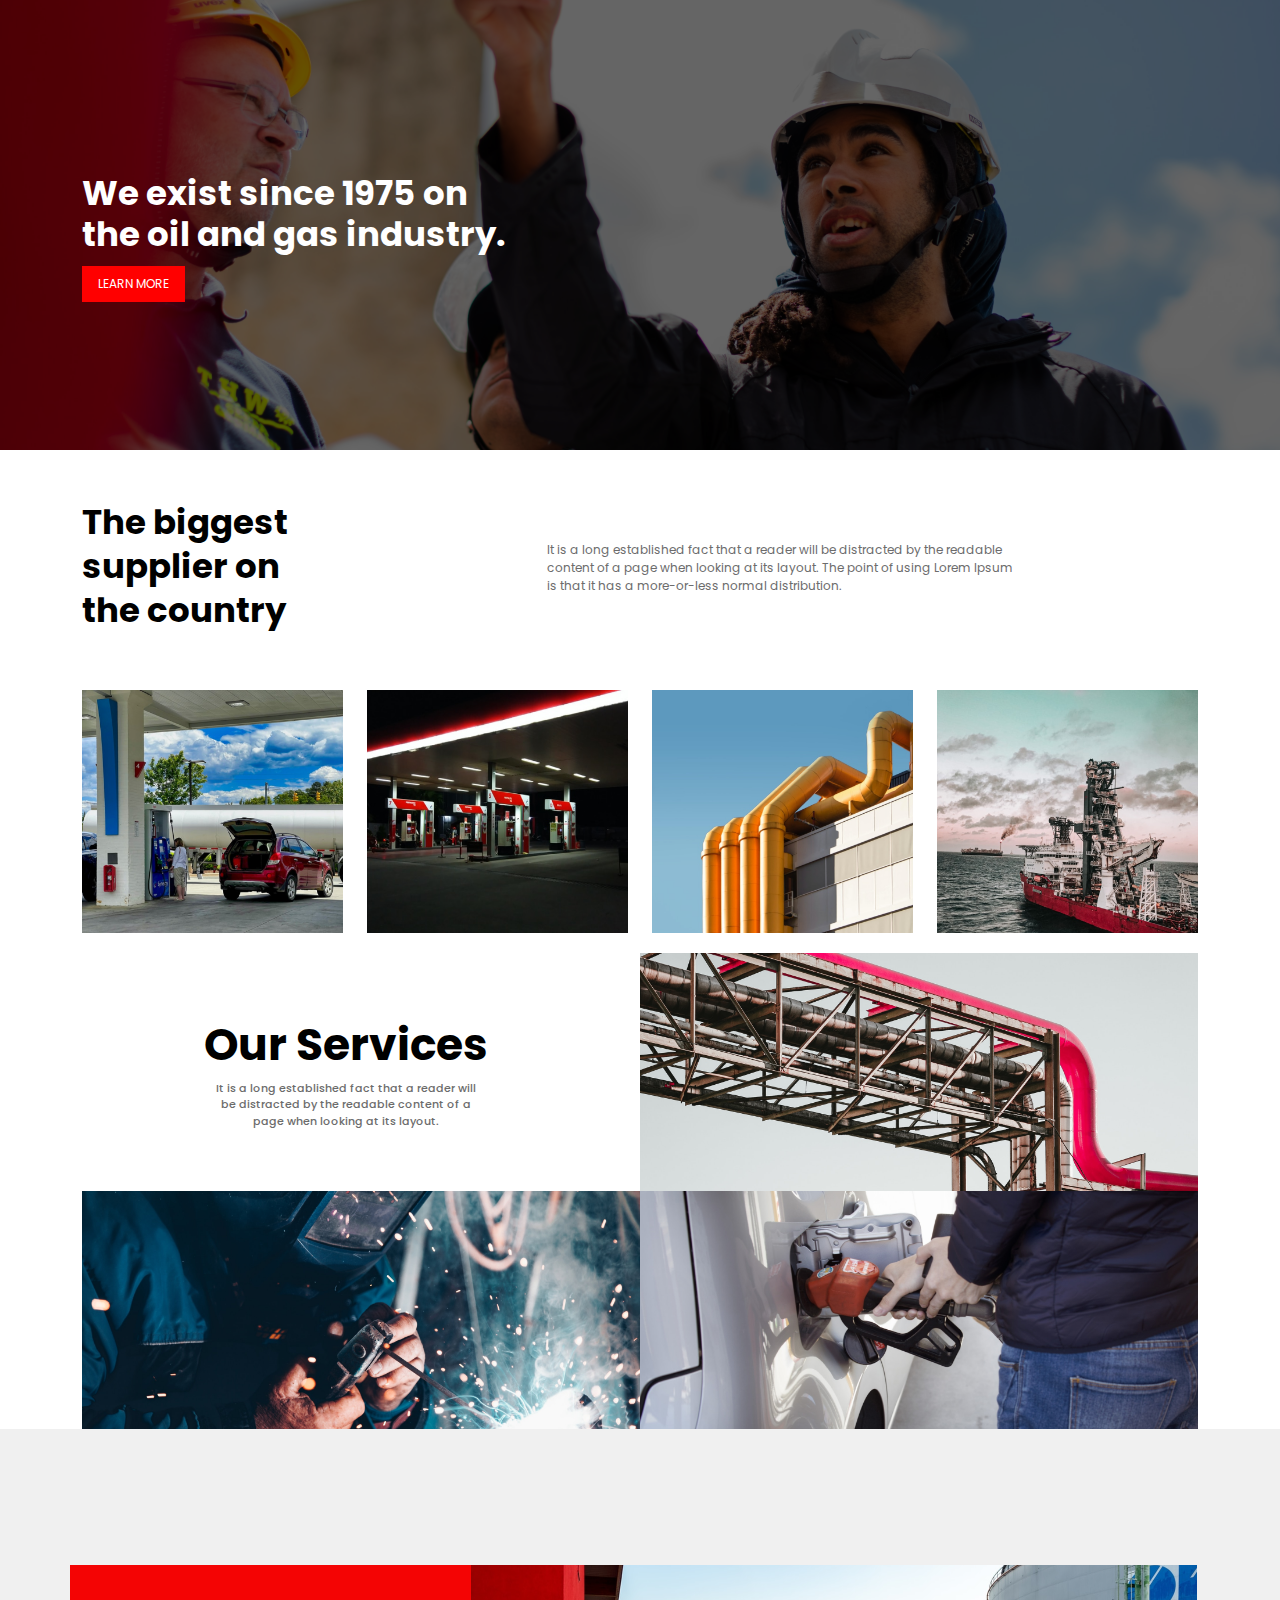
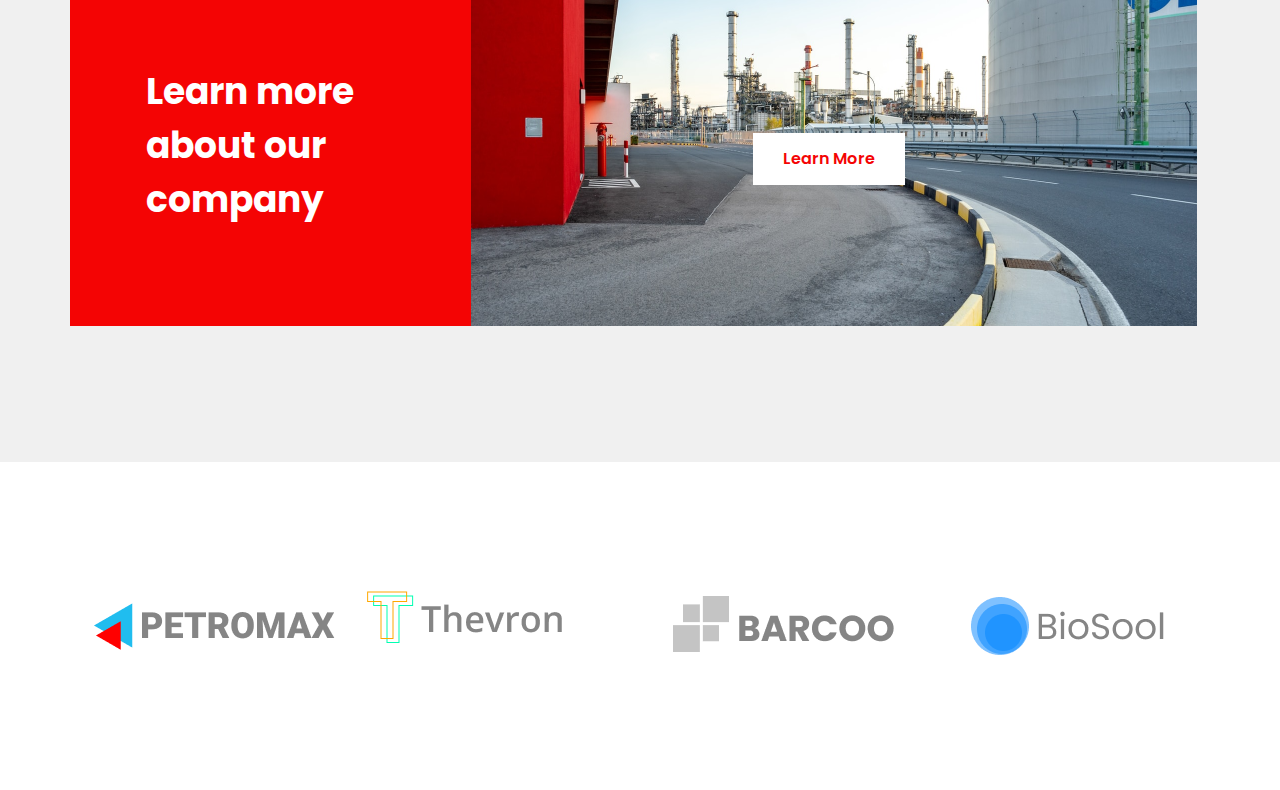
<file: index.html>
<!DOCTYPE html>
<html lang="en">
<head>
    <meta charset="UTF-8">
    <meta name="viewport" content="width=device-width, initial-scale=1.0">
    <title>Document</title>
    <link href="https://fonts.googleapis.com/css2?family=Poppins:ital,wght@0,100;0,200;0,300;0,400;0,500;0,600;0,700;0,800;0,900;1,100;1,200;1,300;1,400;1,500;1,600;1,700;1,800;1,900&display=swap" rel="stylesheet">
    <link rel="stylesheet" href="./css/bootstrap.min.css">
    <link rel="stylesheet" href="./css/style.css">
    <link rel="stylesheet" href="./css/responsive.css">
</head>
<body>


  <!----- Group B  ------>
  <!-- banner part start -->
    <section class="banner">

        <div class="banneroverly">
            <div class="container">

                <h1>We exist since 1975 on the oil and gas industry.</h1>
                <a href="">LEARN MORE</a>

            </div>
        </div>
    </section>
    <!-- banner part end-->


    <!-- supplier part start -->
    <section class="supplier">
        <div class="container">
            <div class="box">
                <div class="col-lg-5">
                    <h2>The biggest supplier on the country</h2>
                </div>
                <div class="col-lg-7">
                    <p>It is a long established fact that a reader will be distracted by the readable content of
                        a page when looking at its layout. The point of using Lorem Ipsum is that it has a
                        more-or-less normal distribution.</p>
                </div>
            </div>
        </div>
    </section>
    <!-- supplier part end -->

    <!-- image part start -->
    <section class="bannerbottom">
        <div class="container">
            <div class="row">
                <div class="col-12 col-md-6 col-lg-3">
                    <div class="item">
                        <img src="./images/imgbannerbottomone.png" alt="">
                    </div>
                </div>
                <div class="col-12 col-md-6 col-lg-3">
                    <div class="item">
                        <img src="./images/imgbannerbottomtwo.png" alt="">
                    </div>
                </div>
                <div class="col-12 col-md-6 col-lg-3">
                    <div class="item">
                        <img src="./images/imgbannerbottomthree.png" alt="">
                    </div>
                </div>
                <div class="col-12 col-md-6 col-lg-3">
                    <div class="item">
                        <img src="./images/imgbannerbottomfour.png" alt="">
                    </div>
                </div>
            </div>
        </div>
    </section>
    <!-- image part end -->
    <!----- Group B  ----->


<!----- Group A  ------>
<!----- Services ------>

    <section class="services">
        <div class="container">
            <div class="row g-0">
                <div class="col-12 col-md-12 col-lg-6">
                    <div class="item">
                        <h2>Our Services</h2>
                        <p>It is a long established fact that a reader will be distracted by the readable content of a page when looking at its layout.</p>
                    </div>
                </div>
                <div class="col-12 col-md-12 col-lg-6">
                    <div class="item">
                        <img src="./images/imgserviceone.png" alt="">
                        <div class="overlay">
                            <h4>Modern natural oil and gas refineries.</h4>
                            <a href="">Learn More</a>
                        </div>
                    </div>
                </div>
                <div class="col-12 col-md-12 col-lg-6">
                    <div class="item">
                        <img src="./images/imgservicetwo.png" alt="">
                        <div class="overlay">
                            <h4>Supply of national industries.</h4>
                            <a href="">Learn More</a>
                        </div>
                    </div>
                </div>
                <div class="col-12 col-md-12 col-lg-6">
                    <div class="item">
                        <img src="./images/imgservicethree.png" alt="">
                        <div class="overlay">
                            <h4>National fuel distribution and supply.</h4>
                            <a href="">Learn More</a>
                        </div>
                    </div>
                </div>
            </div>
        </div>
    </section>
    
<!----- Services ------>
<!----- About ------>

 <section class="about-p">
      <div class="container">
        <div class="row">
            <div class="col-12 col-md-12 col-lg-12">
                <div class="bg">
                     <h2 class="h2-p">Learn more about our company</h2>
                </div>
                <div class="learnmore">
                    <img class="image" src="./images/imgabout.png" alt="" />
                    <a href="">Learn More</a>
                </div>
            </div>
          
        </div>
      </div>
    </section>

<!----- About ------>
<!----- Reference ------>

<section class="reference">
    <div class="container">
      <div class="row">
        <div class="one col-lg-3">
          <img src="./images/company1.png" alt="">
        </div>
        <div class="two col-lg-3">
          <img src="./images/company2.png" alt="">
        </div>
        <div class="three col-lg-3">
          <img src="./images/company3.png" alt="">
        </div>
        <div class="four col-lg-3">
          <img src="./images/company4.png" alt="">
        </div>
      </div>
    </div>
  </section>

<!----- Reference ------>
<!----- Group A  ------>

<script src="./js/bootstrap.bundle.min.js"></script>
 
</body>
</html>
</file>
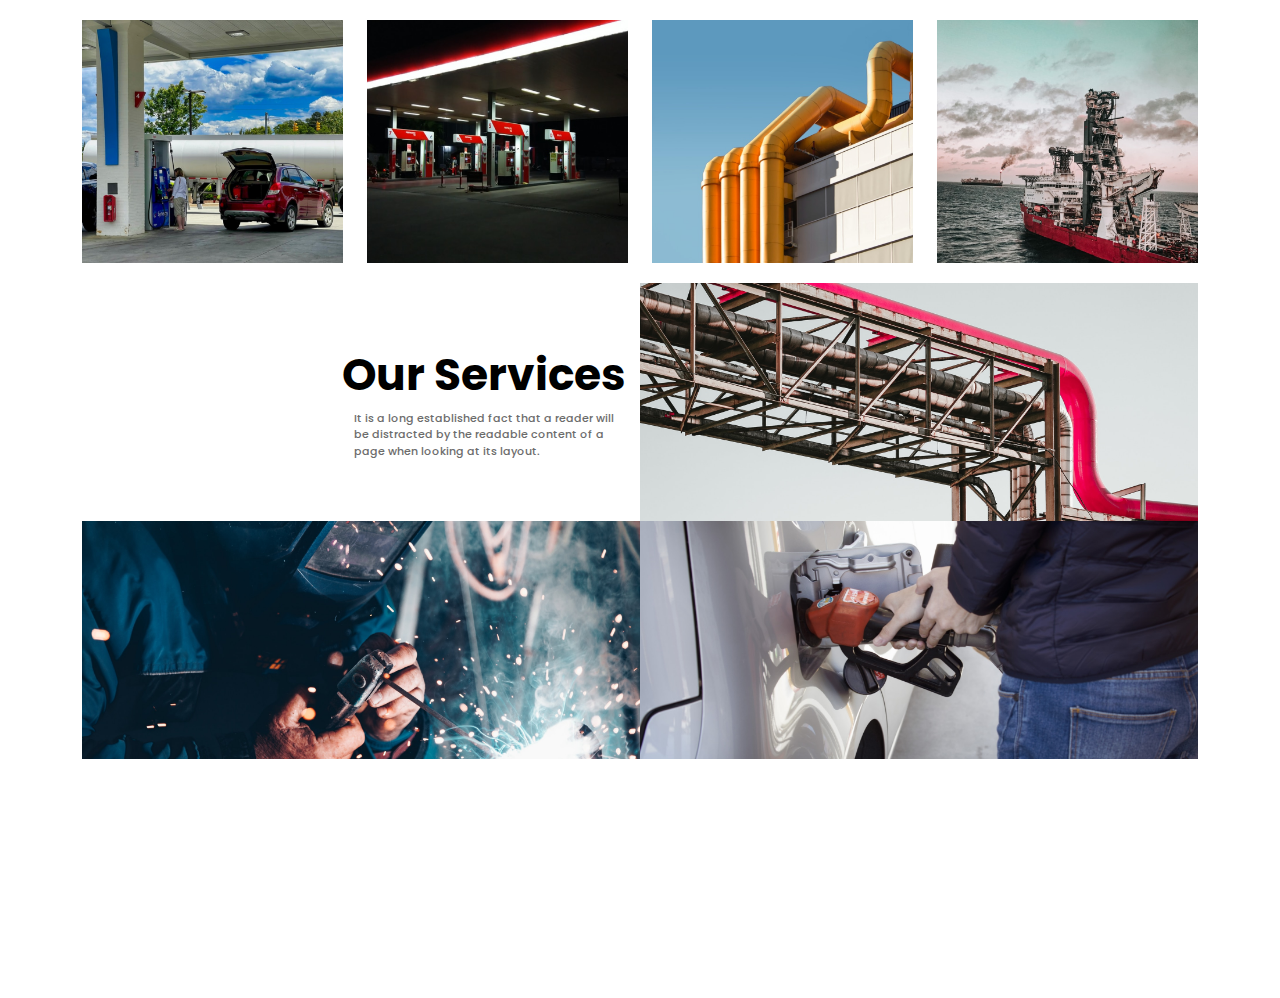
<file: Petroil-2503/index.html>
<!DOCTYPE html>
<html lang="en">
<head>
    <meta charset="UTF-8">
    <meta name="viewport" content="width=device-width, initial-scale=1.0">
    <title>Document</title>
    <link href="https://fonts.googleapis.com/css2?family=Poppins:ital,wght@0,100;0,200;0,300;0,400;0,500;0,600;0,700;0,800;0,900;1,100;1,200;1,300;1,400;1,500;1,600;1,700;1,800;1,900&display=swap" rel="stylesheet">
    <link rel="stylesheet" href="./css/bootstrap.min.css">
    <link rel="stylesheet" href="./css/style.css">
    <link rel="stylesheet" href="./css/responsive.css">
</head>
<body>


<!----- Group B  ------>
    <section class="bannerbottom">
        <div class="container">
            <div class="row">
                <div class="col-12 col-md-6 col-lg-3">
                    <div class="item">
                        <img src="./images/imgbannerbottomone.png" alt="">
                    </div>
                </div>
                <div class="col-12 col-md-6 col-lg-3">
                    <div class="item">
                        <img src="./images/imgbannerbottomtwo.png" alt="">
                    </div>
                </div>
                <div class="col-12 col-md-6 col-lg-3">
                    <div class="item">
                        <img src="./images/imgbannerbottomthree.png" alt="">
                    </div>
                </div>
                <div class="col-12 col-md-6 col-lg-3">
                    <div class="item">
                        <img src="./images/imgbannerbottomfour.png" alt="">
                    </div>
                </div>
            </div>
        </div>
    </section>
<!----- Group B  ------>


<!----- Group A  ------>
<!----- Services ------>

    <section class="services">
        <div class="container">
            <div class="row g-0">
                <div class="col-lg-6">
                    <div class="item">
                        <h2>Our Services</h2>
                        <p>It is a long established fact that a reader will be distracted by the readable content of a page when looking at its layout.</p>
                    </div>
                </div>
                <div class="col-lg-6">
                    <div class="item">
                        <img src="./images/imgserviceone.png" alt="">
                        <div class="overlay">
                            <h4>Modern natural oil and gas refineries.</h4>
                            <a href="">Learn More</a>
                        </div>
                    </div>
                </div>
                <div class="col-lg-6">
                    <div class="item">
                        <img src="./images/imgservicetwo.png" alt="">
                        <div class="overlay">
                            <h4>Supply of national industries.</h4>
                            <a href="">Learn More</a>
                        </div>
                    </div>
                </div>
                <div class="col-lg-6">
                    <div class="item">
                        <img src="./images/imgservicethree.png" alt="">
                        <div class="overlay">
                            <h4>National fuel distribution and supply.</h4>
                            <a href="">Learn More</a>
                        </div>
                    </div>
                </div>
            </div>
        </div>
    </section>
    
<!----- Services ------>
<!----- Group A  ------>





    <script src="./js/bootstrap.bundle.min.js"></script>

    
</body>
</html>
</file>
<file: css/style.css>
/* <!----- Group B  ------> */

 .banner{
    background-image: url(../images/banner.png);
    background-size: cover;
    background-repeat: no-repeat;
    background-position: center;
    width: 100%;
    height: 783px;
    position: relative;
}
.banner .banneroverly{
    height: 100%;
    width: 100%;
    background: rgba(0, 0, 0,0.6);
    position: absolute;
    top: 0;
    left: 0;

}
.banner h1{
     font-family: "Poppins", sans-serif;
    font-weight: 700;
     color: #FFFFFF;
     font-size: 64px;
     width: 842px;
     padding-top: 257px;
     padding-bottom: 31px;
     
     height: 186px;
   
   
}
.banner a{
    font-family: "Poppins", sans-serif;
    font-weight: 500;
     color: #ffffff;
     font-size: 16px;
    
     padding-top: 14px;
     padding-bottom: 14px;
     padding-left: 41px;
     padding-right: 42px;
     margin-top: 150px;
     background: red;
     display: inline-block;
     text-decoration: none;
     transition: .5s;
     
   

}
.banner a:hover{
    color: #000;
    background-color: #f47004;
}


  /* <!-- banner part end--> */

.supplier .col-lg-5 h2{
       font-family: "Poppins", sans-serif;
    font-weight: 700;
     color: #000000;
     font-size: 48px;
     width: 289px;
     line-height: 72px;
     
 
   
}
.supplier .col-lg-7 p{
           font-family: "Poppins", sans-serif;
    font-weight: 400;
     color: #6C6C6C;
     font-size: 16px;
     width: 651px;
     padding-top: 80px;
   
  
     

}
.supplier .box{
    display: flex;
}
.supplier{
    padding-top: 78px;
    padding-bottom: 100px;
}


/* <!-- supplier part end --> */

/* < ----image part start-------> */

.bannerbottom {
    padding: 20px 0;
}

.item img {
    width: 100%;
    height: auto;
}


/* < ----image part end-------> */

 /* <!----- Group B  ------> */

 /* <!----- Group A  ------> */
 /* <====== Services ======> */

 .services .item{
    position: relative;
    overflow: hidden;
 }

.services .item h2{
    font-size: 44px;
    font-weight: 700;
    font-family: "Poppins", sans-serif;
    padding-left: 260px;
    padding-top: 66px;
    color: #000000;   
}

.services .item p{
    font-size: 11px;
    font-weight: 500;
    font-family: "Poppins", sans-serif;
    width: 548px;
    padding-left: 272px;
    color: #6C6C6C;

}

.services .item .overlay{
    width: 100%;
    height: 100%;
    background-color: rgb(0, 0, 0,0.6);
    position: absolute;
    bottom: -100%;
    left: 0;
    transition: .3s
}

.services .item:hover .overlay{
    bottom: 0;
}

.services .item .overlay h4{
    font-size: 24px;
    font-weight: 700;
    font-family: "Poppins", sans-serif;
    padding-left: 84px;
    padding-top: 104px;
    color: #FFF;
}

.services .item .overlay a{
    display: block;
    width: 103px;
    font-size: 10px;
    font-weight: 600;
    font-family: "Poppins", sans-serif;
    padding: 9px 23px;
    color: #FFF;
    background-color: #F40404;
    text-decoration: none;
    margin-left: 85px;
    margin-top: 16px;
    transition: .3s;
}

.services .item .overlay a:hover{
    color: #000;
    background-color: #f47004;
}

/* <====== Services ======> */
/* <====== About ======> */

.about-p {
  background-color: #f0f0f0;
  width: 100%;
  height: 633px;
}

.container {
  position: relative;
}

.bg {
  background-color: #f40404;
  width: 413px;
  height: 361px;
  position: absolute;
  top: 136px;
  left: 0;
}
.h2-p {
  color: white;
  font-family: "Poppins", sans-serif;
  font-size: 36px;
  font-weight: 700;
  width: 262px;
  line-height: 54px;
  position: absolute;
  top: 100px;
  left: 75.5px;
}

.learnmore {
  position: absolute;
  top: 136px;
  left: 401px;
}

.image {
  width: 726px;
  height: 361px;
}

.learnmore a {
  text-decoration: none;
  position: absolute;
  top: 168px;
  left: 282px;
  color: #f40404;
  background-color: white;
  font-family: "Poppins", sans-serif;
  font-size: 16px;
  font-weight: 600;
  padding: 14px 30px;
  transition: .3s;
}

.learnmore a:hover{
    color: #3434e7;

}

/* <====== About ======> */
/* <====== Reference ======> */

.reference{
  margin-top: 117px;
  margin-bottom: 117px;
}

/* <====== Reference ======> */
/* <!----- Group A  ------> */
</file>
<file: css/responsive.css>
@media (min-width: 320px) and (max-width: 575.99px) {
     /* <!----- Group B  ------> */


     /* banner part */


     .banner {

         height: 200px;

     }

     .banner h1 {

         font-size: 18px;
         width: 236px;
         padding-top: 73px !important;
         padding-bottom: 0px;

         height: 0px;


     }

     .banner a {

         font-weight: 500;

         font-size: 8px;

         padding-top: 5px;
         padding-bottom: 5px;
         padding-left: 10px;
         padding-right: 11px;
         margin-top: 50px;




     }

     /* banner part */

     /* supplier part */
     .supplier .col-lg-5 h2 {
         font-size: 14px;
         width: 202px;
         line-height: 22px;
         margin: auto;
     }

     .supplier .col-lg-7 p {
         font-weight: 300;
         font-size: 10px;
         width: 294px;
         padding-top: 6px;
         margin: auto;
     }

     .supplier {
         padding-top: 41px;
         padding-bottom: 41px;
         text-align: center;
     }

     .supplier .box {
         display: block;
     }


     /* supplier part */

     /* image part */
     .row {
         gap: 15px;
     }

     /* image part */
     /* <!----- Group B  ------> */
 }

 @media (min-width: 576px) and (max-width: 767.99px) {
     /* <!----- Group B  ------> */


     /* banner part */


     .banner {

         height: 320px;

     }

     .banner h1 {

         font-size: 24px;
         width: 307px;
         padding-top: 139px !important;
         padding-bottom: 0px;

         height: 0px;


     }

     .banner a {
         font-weight: 400;
         font-size: 10px;
         padding-top: 8px;
         padding-bottom: 8px;
         padding-left: 15px;
         padding-right: 15px;
         margin-top: 64px;
     }

     /* banner part */

     /* supplier part */
     .supplier .col-lg-5 h2 {
         font-size: 24px;
         width: 172px;
         line-height: 34px;
     }

     .supplier .col-lg-7 p {
         font-weight: 400;
         font-size: 10px;
         width: 353px;
         padding-top: 32px;
     }

     .supplier {
         padding-top: 50px;
         padding-bottom: 30px;
     }


     /* supplier part */

     /* image part */


     .row {
         gap: 30px;
     }

     /* image part */
     /* <!----- Group B  ------> */
 }

 @media (min-width: 768px) and (max-width: 991.99px) {
     /* <!----- Group B  ------> */

     /* banner part */


     .banner {

         height: 400px;

     }

     .banner h1 {

         font-size: 28px;
         width: 350px;
         padding-top: 165px !important;
         padding-bottom: 0px;

         height: 0px;


     }

     .banner a {
         font-weight: 400;
         font-size: 10px;
         padding-top: 8px;
         padding-bottom: 8px;
         padding-left: 15px;
         padding-right: 15px;
         margin-top: 85px;
     }

     /* banner part */

     /* supplier part */
     .supplier .col-lg-5 h2 {
         font-size: 28px;
         width: 190px;
         line-height: 38px;
     }

     .supplier .col-lg-7 p {
         font-weight: 400;
         font-size: 11px;
         width: 450px;
         padding-top: 32px;
     }

     .supplier {
         padding-top: 50px;
         padding-bottom: 30px;
     }

     /* supplier part */

     .row {
         row-gap: 30px;
     }

     /* <!----- Group B  ------> */
 }

 @media (min-width: 992px) and (max-width: 1199.99px) {
     /* <!----- Group B  ------> */
     /* banner part */

     .banner {

         height: 400px;

     }

     .banner h1 {

         font-size: 30px;
         width: 380px;
         padding-top: 165px !important;
         padding-bottom: 0px;

         height: 0px;


     }

     .banner a {
         font-weight: 400;
         font-size: 12px;
         padding-top: 8px;
         padding-bottom: 8px;
         padding-left: 15px;
         padding-right: 15px;
         margin-top: 85px;
     }

     /* banner part */
     /* supplier part */
     .supplier .col-lg-5 h2 {
         font-size: 32px;
         width: 205px;
         line-height: 44px;
     }

     .supplier .col-lg-7 p {
         font-weight: 400;
         font-size: 11px;
         width: 450px;
         padding-top: 32px;
     }

     .supplier {
         padding-top: 50px;
         padding-bottom: 30px;
     }

     /* supplier part */
     /* <!----- Group B  ------> */

 }

 @media (min-width: 1200px) and (max-width: 1399.99px) {
     /* <!----- Group B  ------> */
     /* banner part */

     .banner {

         height: 450px;

     }

     .banner h1 {
         font-size: 34px;
         width: 429px;
         padding-top: 173px !important;
         padding-bottom: 0px;
         height: 0px;
     }

     .banner a {
         font-weight: 400;
         font-size: 12px;
         padding-top: 9px;
         padding-bottom: 9px;
         padding-left: 16px;
         padding-right: 16px;
         margin-top: 85px;
     }

     /* banner part */
     /* supplier part */
     .supplier .col-lg-5 h2 {
         font-size: 34px;
         width: 216px;
         line-height: 44px;
     }

     .supplier .col-lg-7 p {
         font-weight: 400;
         font-size: 12px;
         width: 470px;
         padding-top: 41px;
     }

     .supplier {
         padding-top: 50px;
         padding-bottom: 30px;
     }

     /* supplier part */
     /* <!----- Group B  ------> */
}

/* <!----- Group A  ------> */
/* Services Start */

@media (min-width: 320px) and (max-width: 575.99px){
.services .item h2{
    width: 304px;
    padding-left: 4px;
    padding-top: 66px;
}

.services .item p{
    width: 270px;
    padding-left: 24px;
    text-align: center;
}

.services .item .overlay{
    width: 100%;
    height: 100%;
    background-color: rgb(0, 0, 0,0.6);
    position: absolute;
    bottom: 0%;
    left: 0;
}

.services .item .overlay h4{
    font-size: 22px;
    padding-left: 7px;
    padding-top: 12px;
    width: 308px;
}

.services .item .overlay a{
    width: 103px;
    padding: 9px 23px;
    margin-left: 90px;
    margin-top: 12px;
}

.services .item .overlay a:hover{
    color: white;
    background-color: #F40404;
}
}

@media (min-width: 576px) and (max-width: 767.99px){
.services .item h2{
    width: 400px;
    padding-left: 110px;
    padding-top: 66px;
}

.services .item p{
    width: 376px;
    padding-left: 126px;
    text-align: center;
}

.services .item .overlay{
    width: 100%;
    height: 100%;
    background-color: rgb(0, 0, 0,0.6);
    position: absolute;
    bottom: 0%;
    left: 0;
}

.services .item .overlay h4{
    padding-left: 56px;
    padding-top: 48px;
    width: 426px;
}

.services .item .overlay a{
    width: 103px;
    padding: 9px 23px;
    margin-left: 58px;
    margin-top: 36px;
}

.services .item .overlay a:hover{
    color: white;
    background-color: #F40404;
}
}

@media (min-width: 768px) and (max-width: 991.99px){
    .services .item h2{
    padding-left: 200px;
    padding-top: 66px;
}

.services .item p{
    width: 472px;
    padding-left: 214px;
    text-align: center;
}

.services .item .overlay{
    width: 100%;
    height: 100%;
    background-color: rgb(0, 0, 0,0.6);
    position: absolute;
    bottom: 0%;
    left: 0;
}

.services .item .overlay h4{
    padding-left: 84px;
    padding-top: 104px;
}

.services .item .overlay a{
    width: 103px;
    padding: 9px 23px;
    margin-left: 85px;
    margin-top: 30px;
}

.services .item .overlay a:hover{
    color: white;
    background-color: #F40404;
}
}

@media (min-width: 992px) and (max-width: 1199.99px){
    .services .item h2{
    padding-left: 76px;
    padding-top: 52px;
}

.services .item p{
    width: 396px;
    padding-left: 54px;
    text-align: center;
}

.services .item .overlay{
    width: 100%;
    height: 100%;
    background-color: rgb(0, 0, 0,0.6);
    position: absolute;
    bottom: 0%;
    left: 0;
}

.services .item .overlay h4{
    padding-left: 56px;
    padding-top: 50px;
}

.services .item .overlay a{
    width: 103px;
    padding: 9px 23px;
    margin-left: 56px;
    margin-top: 28px;
}

.services .item .overlay a:hover{
    color: white;
    background-color: #F40404;
}
}

@media (min-width: 1200px) and (max-width: 1399.99px){
    .services .item h2{
    padding-left: 122px;
    padding-top: 66px;
}

.services .item p{
    width: 396px;
    padding-left: 132px;
    text-align: center;
}

.services .item .overlay{
    width: 100%;
    height: 100%;
    background-color: rgb(0, 0, 0,0.6);
    position: absolute;
    bottom: -100%;
    left: 0;
}

.services .item .overlay h4{
    padding-left: 56px;
    padding-top: 78px;
}

.services .item .overlay a{
    width: 103px;
    padding: 9px 23px;
    margin-left: 56px;
    margin-top: 28px;
}

.services .item .overlay a:hover{
    color: black;
    background-color: #f47004;
}
}

/* Services End */
/* About Start */

@media (min-width: 320px) and (max-width: 575.99px){

.bg {
  background-color: #f40404;
  width: 413px;
  height: 361px;
  position: absolute;
  top: 136px;
  left: 0;
}
.h2-p {
  color: white;
  font-family: "Poppins", sans-serif;
  font-size: 36px;
  font-weight: 700;
  width: 262px;
  line-height: 54px;
  position: absolute;
  top: 100px;
  left: 75.5px;
}

.learnmore {
  position: absolute;
  top: 136px;
  left: 401px;
}

.image {
  width: 726px;
  height: 361px;
}

.learnmore a {
  text-decoration: none;
  position: absolute;
  top: 168px;
  left: 282px;
  color: #f40404;
  background-color: white;
  font-family: "Poppins", sans-serif;
  font-size: 16px;
  font-weight: 600;
  padding: 14px 30px;
  transition: .3s;
}

.learnmore a:hover{
    color: #3434e7;

}
}

/* About Start */
/* <!----- Group A  ------> */
</file>
<file: Petroil-2503/css/style.css>
/* <!----- Group B  ------> */

.bannerbottom {
    padding: 20px 0;
}

.item img {
    width: 100%;
    height: auto;
}


 /* <!----- Group B  ------> */

 /* <!----- Group A  ------> */
 /* <====== Services ======> */

 .services .item{
    position: relative;
 }

.services .item h2{
    font-size: 44px;
    font-weight: 700;
    font-family: "Poppins", sans-serif;
    padding-left: 260px;
    padding-top: 66px;
    color: #000000;   
}

.services .item p{
    font-size: 11px;
    font-weight: 500;
    font-family: "Poppins", sans-serif;
    width: 548px;
    padding-left: 272px;
    color: #6C6C6C;

}

.services .item .overlay{
    width: 100%;
    height: 100%;
    background-color: rgb(0, 0, 0,0.6);
    position: absolute;
    bottom: -100%;
    left: 0;
    opacity: 0;
    transition: .4s
}

.services .item:hover .overlay{
    width: 100%;
    height: 100%;
    background-color: rgb(0, 0, 0,0.6);
    position: absolute;
    bottom: 0;
    left: 0;
    opacity: 1;
}

.services .item .overlay h4{
    font-size: 24px;
    font-weight: 700;
    font-family: "Poppins", sans-serif;
    padding-left: 84px;
    padding-top: 104px;
    color: #FFF;
}

.services .item .overlay a{
    display: block;
    width: 103px;
    font-size: 10px;
    font-weight: 600;
    font-family: "Poppins", sans-serif;
    padding: 9px 23px;
    color: #FFF;
    background-color: #F40404;
    text-decoration: none;
    margin-left: 85px;
    margin-top: 16px;
    transition: .3s;
}

.services .item .overlay a:hover{
    color: #000;
    background-color: #f47004;
}

/* <====== Services ======> */
/* <!----- Group A  ------> */
</file>
<file: Petroil-2503/css/responsive.css>
/* <!----- Group B  ------> */

@media (min-width: 320px) and (max-width: 575.99px) {
    .row {
        gap: 15px;
    }
}

@media (min-width: 576px) and (max-width: 767.99px) {
    .row {
        gap: 30px;
    }
}

@media (min-width: 768px) and (max-width: 991.99px) {
    .row {
        row-gap: 30px;
    }
}

@media (min-width: 992px) and (max-width: 1199.99px) {}

@media (min-width: 1200px) and (max-width: 1399.99px) {}



 /* <!----- Group B  ------> */
</file>
